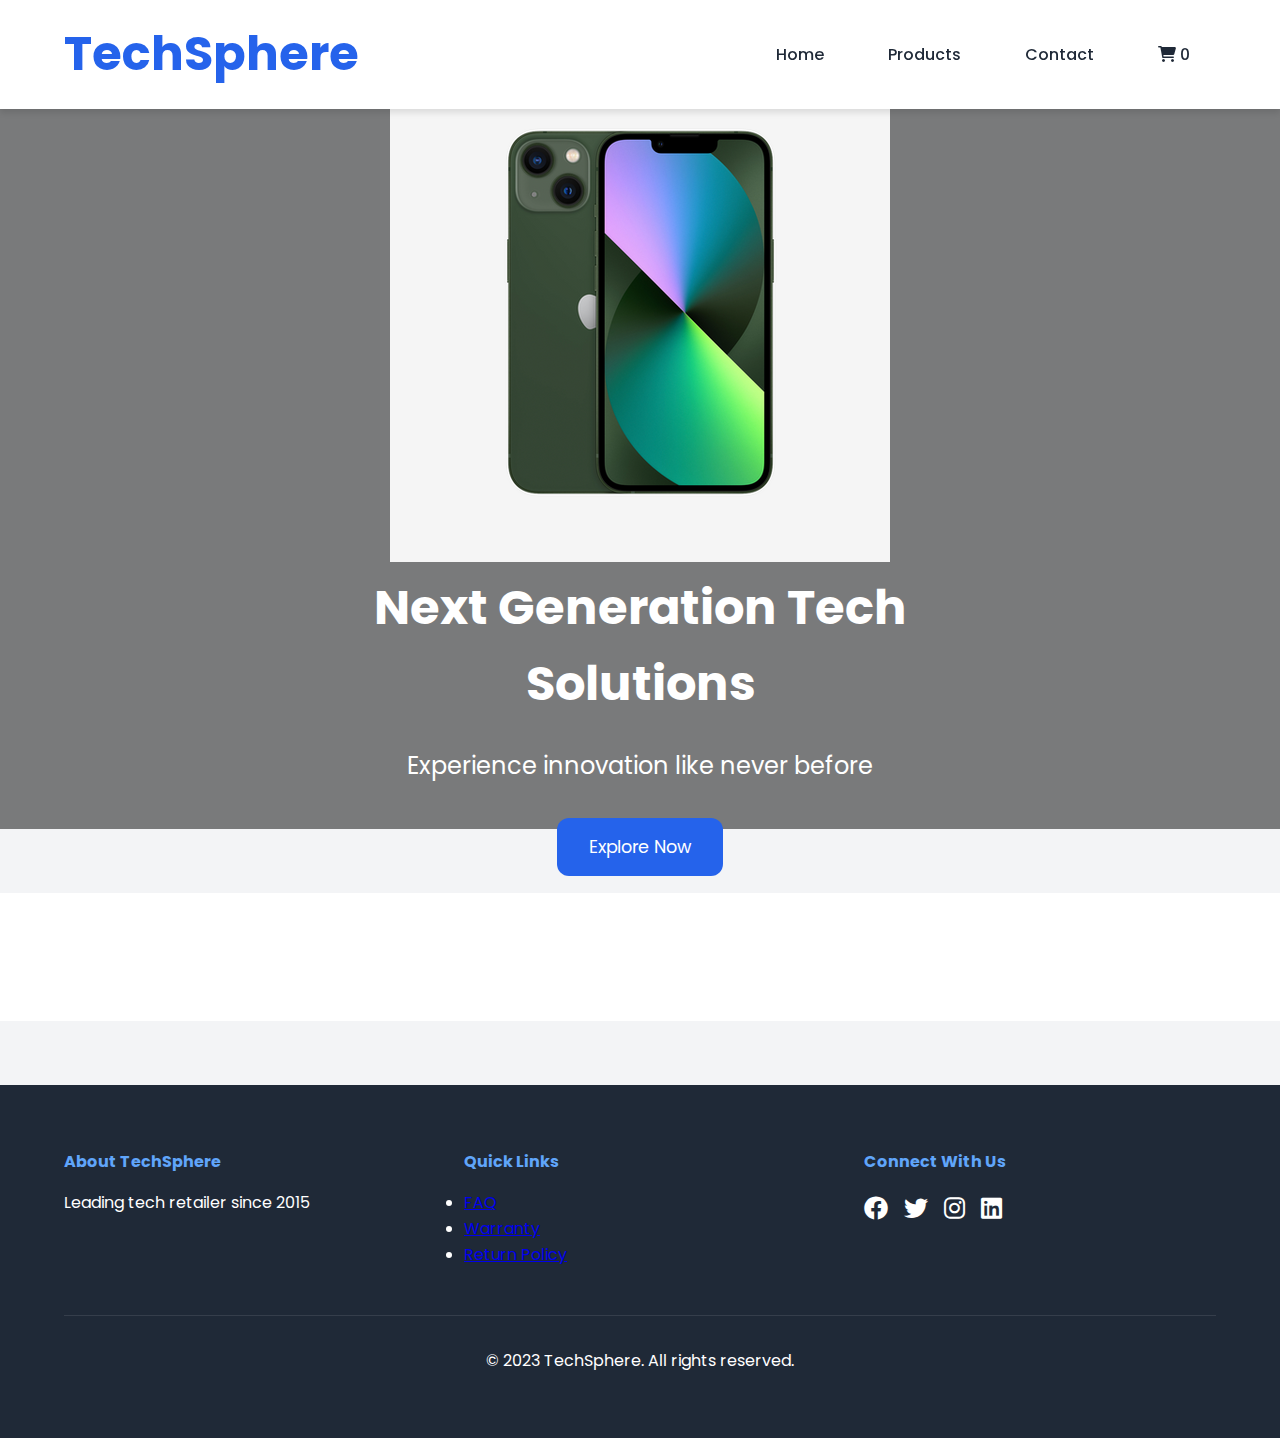
<file: index.html>
<!DOCTYPE html>
<html lang="en">
<head>
    <meta charset="UTF-8">
    <meta name="viewport" content="width=device-width, initial-scale=1.0">
    <title>TechSphere - Premium Tech Solutions</title>
    <link rel="stylesheet" href="https://cdnjs.cloudflare.com/ajax/libs/font-awesome/6.0.0/css/all.min.css">
    <link href="https://fonts.googleapis.com/css2?family=Poppins:wght@300;400;500;600;700&display=swap" rel="stylesheet">
    <link rel="stylesheet" href="styles.css">
</head>
<body>
    <!-- Student Name: John Doe | ID: STU12345 -->
    <header class="sticky-header">
        <nav class="navbar">
            <div class="logo">
                <h1>TechSphere</h1>
            </div>
            <ul class="nav-menu">
                <li><a href="index.html" class="active">Home</a></li>
                <li><a href="products.html">Products</a></li>
                <li><a href="contact.html">Contact</a></li>
                <li><a href="#" onclick="showCart()">
                    <i class="fas fa-shopping-cart"></i> 
                    <span id="cartCount">0</span>
                    <!-- Shop Token Added -->
                    <span id="shopToken" style="margin-left: 10px;"></span>
                </a></li>
            </ul>
        </nav>
    </header>

    <main>
        <section class="hero">
            <div class="hero-content">
                <!-- Added Hero Image -->
                <div class="hero-image">
                    <img src="iPhone131_COLOR-GREEN_CAPACITY-ALL_533x.png" alt="Tech Products">
                </div>
                <div class="hero-text">
                    <h2>Next Generation Tech Solutions</h2>
                    <p>Experience innovation like never before</p>
                    <button class="cta-button" onclick="exploreProducts()">Explore Now</button>
                </div>
            </div>
        </section>

        <section class="features">
            <!-- ... (existing feature cards) ... -->
        </section>
    </main>

    <!-- ... (existing footer) ... -->

    <script src="script.js"></script>
    <script>
        // Shop Token Counter
        let tokenCount = 0;
        const tokenElement = document.getElementById('shopToken');
        
        setInterval(() => {
            tokenCount += 1;
            tokenElement.textContent = `Tokens: ${tokenCount}`;
        }, 10000);
    </script>
    <footer class="main-footer">
        <div class="footer-content">
            <div class="footer-section">
                <h4>About TechSphere</h4>
                <p>Leading tech retailer since 2015</p>
            </div>
            <div class="footer-section">
                <h4>Quick Links</h4>
                <ul>
                    <li><a href="#">FAQ</a></li>
                    <li><a href="#">Warranty</a></li>
                    <li><a href="#">Return Policy</a></li>
                </ul>
            </div>
            <div class="footer-section">
                <h4>Connect With Us</h4>
                <div class="social-icons">
                    <a href="#"><i class="fab fa-facebook"></i></a>
                    <a href="#"><i class="fab fa-twitter"></i></a>
                    <a href="#"><i class="fab fa-instagram"></i></a>
                    <a href="#"><i class="fab fa-linkedin"></i></a>
                </div>
            </div>
        </div>
        <div class="footer-bottom">
            <p>&copy; 2023 TechSphere. All rights reserved.</p>
        </div>
    </footer>
</body>
</html>
</file>
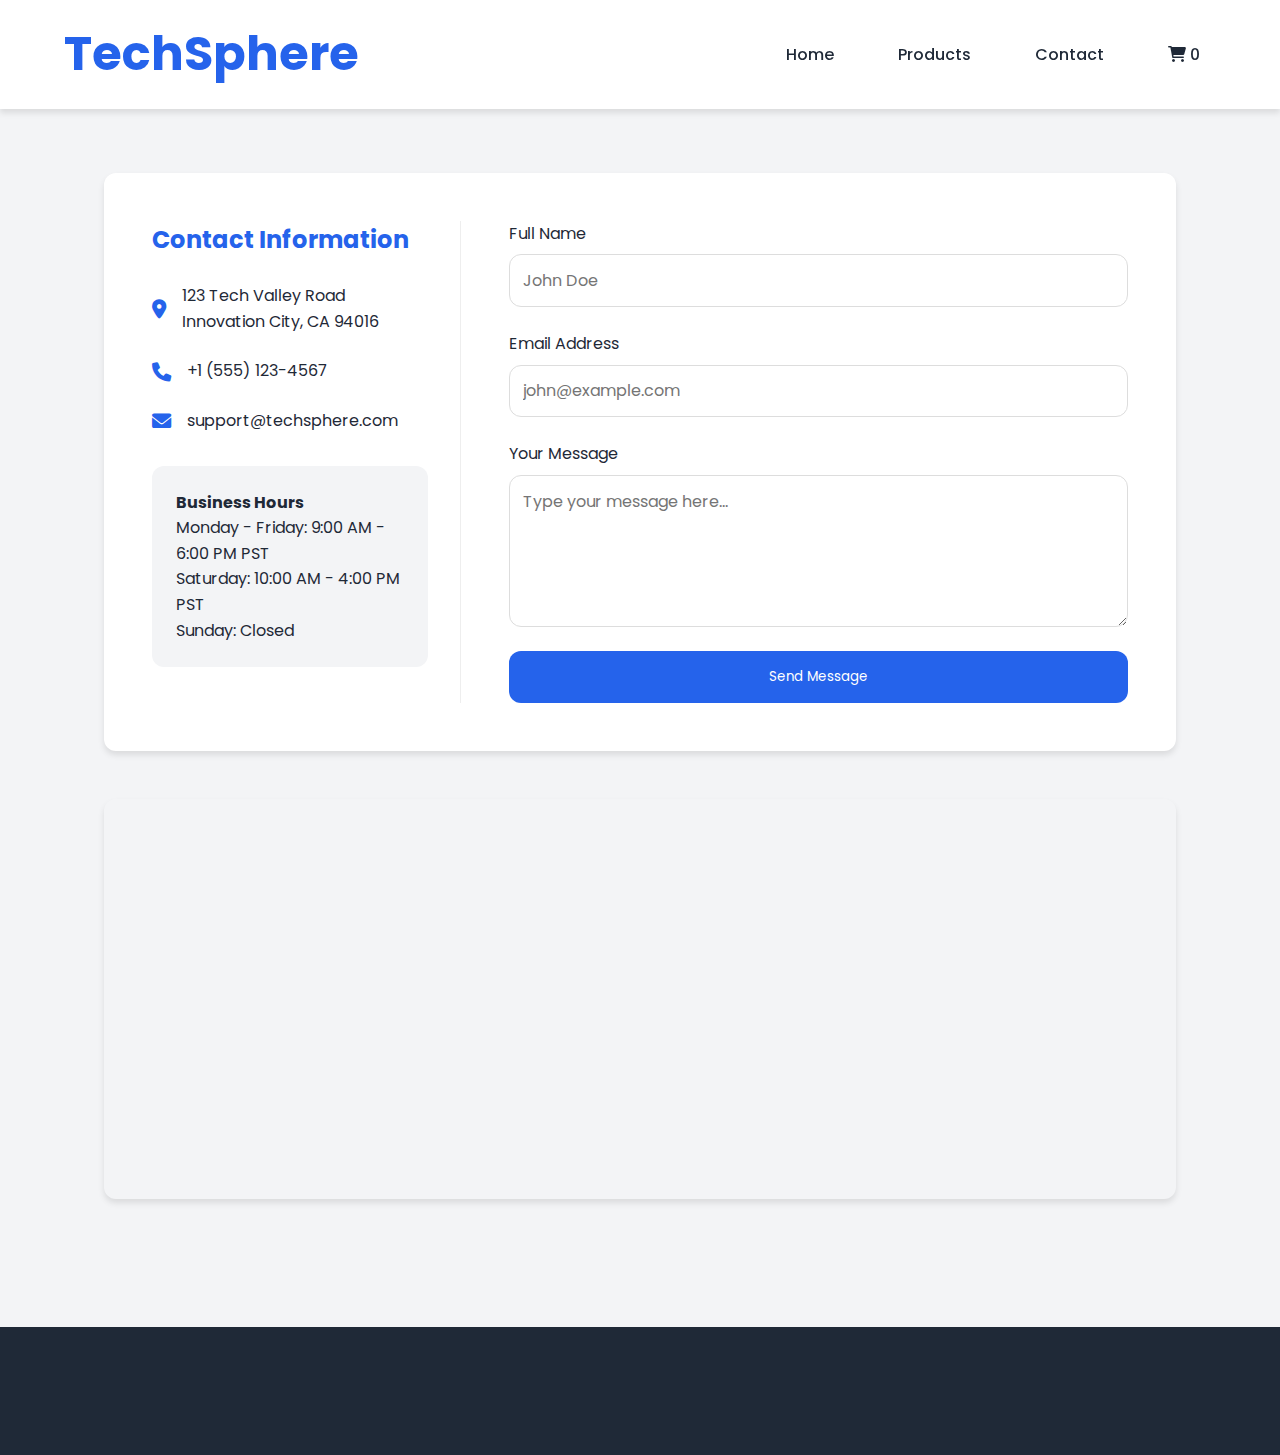
<file: contact.html>
<!DOCTYPE html>
<html lang="en">
<head>
    <meta charset="UTF-8">
    <meta name="viewport" content="width=device-width, initial-scale=1.0">
    <title>Contact TechSphere</title>
    <link rel="stylesheet" href="https://cdnjs.cloudflare.com/ajax/libs/font-awesome/6.0.0/css/all.min.css">
    <link href="https://fonts.googleapis.com/css2?family=Poppins:wght@300;400;500;600;700&display=swap" rel="stylesheet">
    <link rel="stylesheet" href="styles.css">
</head>
<body>
    <!-- Student Name: John Doe | ID: STU12345 -->
    <header class="sticky-header">
        <nav class="navbar">
            <div class="logo">
                <h1>TechSphere</h1>
            </div>
            <ul class="nav-menu">
                <li><a href="index.html">Home</a></li>
                <li><a href="products.html">Products</a></li>
                <li><a href="contact.html" class="active">Contact</a></li>
                <li><a href="#" onclick="showCart()"><i class="fas fa-shopping-cart"></i> <span id="cartCount">0</span></a></li>
            </ul>
        </nav>
    </header>

    <main class="contact-main">
        <div class="contact-container">
            <div class="contact-info">
                <h2>Contact Information</h2>
                <div class="contact-detail">
                    <i class="fas fa-map-marker-alt"></i>
                    <p>123 Tech Valley Road<br>Innovation City, CA 94016</p>
                </div>
                <div class="contact-detail">
                    <i class="fas fa-phone"></i>
                    <p>+1 (555) 123-4567</p>
                </div>
                <div class="contact-detail">
                    <i class="fas fa-envelope"></i>
                    <p>support@techsphere.com</p>
                </div>

                <div class="business-hours">
                    <h4>Business Hours</h4>
                    <p>Monday - Friday: 9:00 AM - 6:00 PM PST</p>
                    <p>Saturday: 10:00 AM - 4:00 PM PST</p>
                    <p>Sunday: Closed</p>
                </div>
            </div>

            <form class="contact-form" id="contactForm">
                <div class="form-group">
                    <label for="name">Full Name</label>
                    <input type="text" id="name" class="form-input" placeholder="John Doe" required>
                </div>
                <div class="form-group">
                    <label for="email">Email Address</label>
                    <input type="email" id="email" class="form-input" placeholder="john@example.com" required>
                </div>
                <div class="form-group">
                    <label for="message">Your Message</label>
                    <textarea id="message" class="form-input" rows="5" placeholder="Type your message here..." required></textarea>
                </div>
                <button type="submit" class="submit-btn" onclick="submitForm(event)">Send Message</button>
            </form>
        </div>

        <div class="map-container">
            <iframe src="https://www.google.com/maps/embed?pb=!1m18!1m12!1m3!1d3153.75823457096!2d-122.4194155846822!3d37.77492977975925!2m3!1f0!2f0!3f0!3m2!1i1024!2i768!4f13.1!3m3!1m2!1s0x8085809c6c8f4459%3A0xb10ed6d9b5050fa5!2sGolden%20Gate%20Bridge!5e0!3m2!1sen!2sus!4v1623456789012!5m2!1sen!2sus" 
                    width="100%" 
                    height="100%" 
                    style="border:0;" 
                    allowfullscreen="" 
                    loading="lazy">
            </iframe>
        </div>
    </main>

    <footer class="main-footer">
        <!-- Footer content same as index.html -->
    </footer>

    <script src="script.js"></script>
</body>
</html>
</file>
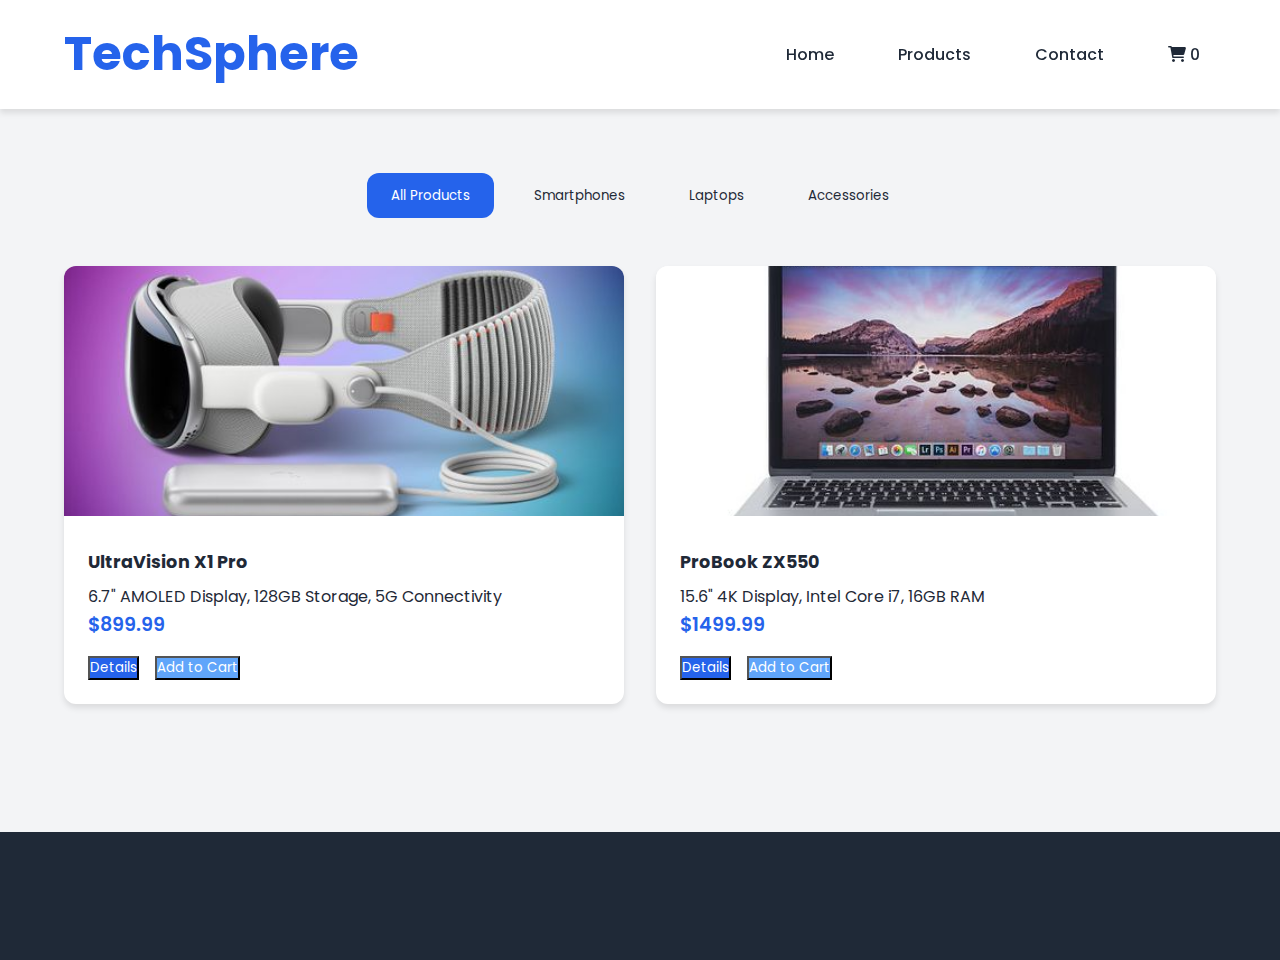
<file: products.html>
<!DOCTYPE html>
<html lang="en">
<head>
    <meta charset="UTF-8">
    <meta name="viewport" content="width=device-width, initial-scale=1.0">
    <title>TechSphere - Products</title>
    <link rel="stylesheet" href="https://cdnjs.cloudflare.com/ajax/libs/font-awesome/6.0.0/css/all.min.css">
    <link href="https://fonts.googleapis.com/css2?family=Poppins:wght@300;400;500;600;700&display=swap" rel="stylesheet">
    <link rel="stylesheet" href="styles.css">
</head>
<body>
    <!-- Student Name: John Doe | ID: STU12345 -->
    <header class="sticky-header">
        <nav class="navbar">
            <div class="logo">
                <h1>TechSphere</h1>
            </div>
            <ul class="nav-menu">
                <li><a href="index.html">Home</a></li>
                <li><a href="products.html" class="active">Products</a></li>
                <li><a href="contact.html">Contact</a></li>
                <li><a href="#" onclick="showCart()"><i class="fas fa-shopping-cart"></i> <span id="cartCount">0</span></a></li>
            </ul>
        </nav>
    </header>

    <main class="products-main">
        <div class="product-filters">
            <button class="filter-btn active" onclick="filterProducts('all')">All Products</button>
            <button class="filter-btn" onclick="filterProducts('mobile')">Smartphones</button>
            <button class="filter-btn" onclick="filterProducts('laptop')">Laptops</button>
            <button class="filter-btn" onclick="filterProducts('accessories')">Accessories</button>
        </div>

        <div class="product-grid">
            <!-- Mobile Products -->
            <div class="product-card mobile">
                <img src="visionpro.jpg" alt="Smartphone" class="product-image">
                <div class="product-info">
                    <h3 class="product-title">UltraVision X1 Pro</h3>
                    <p class="product-description">6.7" AMOLED Display, 128GB Storage, 5G Connectivity</p>
                    <p class="product-price">$899.99</p>
                    <div class="product-actions">
                        <button class="detail-btn" onclick="showProductDetail('mobile1')">Details</button>
                        <button class="cart-btn" onclick="addToCart('UltraVision X1 Pro')">Add to Cart</button>
                    </div>
                </div>
            </div>

            <!-- Laptop Products -->
            <div class="product-card laptop">
                <img src="macbook-pro-retina-with-yosemite-5-on-the-screen.jpg" alt="Laptop" class="product-image">
                <div class="product-info">
                    <h3 class="product-title">ProBook ZX550</h3>
                    <p class="product-description">15.6" 4K Display, Intel Core i7, 16GB RAM</p>
                    <p class="product-price">$1499.99</p>
                    <div class="product-actions">
                        <button class="detail-btn" onclick="showProductDetail('laptop1')">Details</button>
                        <button class="cart-btn" onclick="addToCart('ProBook ZX550')">Add to Cart</button>
                    </div>
                </div>
            </div>

            <!-- More Products -->
        </div>
    </main>

    <footer class="main-footer">
        <!-- Footer content same as index.html -->
    </footer>

    <script src="script.js"></script>
</body>
</html>
</file>
<file: styles.css>
:root {
    --primary: #2563eb;
    --primary-dark: #1e40af;
    --accent: #60a5fa;
    --text: #1f2937;
    --light: #f3f4f6;
    --shadow: 0 4px 6px rgba(0, 0, 0, 0.1);
    --radius: 12px;
    --transition: all 0.3s ease;
}

* {
    margin: 0;
    padding: 0;
    box-sizing: border-box;
    font-family: 'Poppins', sans-serif;
}

body {
    line-height: 1.6;
    color: var(--text);
    background: var(--light);
}

/* Header Styles */
.sticky-header {
    position: sticky;
    top: 0;
    z-index: 1000;
    background: rgba(255, 255, 255, 0.98);
    backdrop-filter: blur(10px);
    box-shadow: var(--shadow);
}

.navbar {
    display: flex;
    justify-content: space-between;
    align-items: center;
    padding: 1rem 5%;
    max-width: 1400px;
    margin: 0 auto;
}

.logo {
    font-size: 1.5rem;
    font-weight: 700;
    color: var(--primary);
}

.nav-menu {
    display: flex;
    gap: 2rem;
    list-style: none;
}

.nav-menu a {
    text-decoration: none;
    color: var(--text);
    font-weight: 500;
    padding: 0.5rem 1rem;
    border-radius: var(--radius);
    transition: var(--transition);
}

.nav-menu a:hover {
    color: var(--primary);
    background: rgba(37, 99, 235, 0.1);
}

/* Products Page Specific Styles */
.products-main {
    padding: 4rem 5%;
}

.product-filters {
    display: flex;
    gap: 1rem;
    justify-content: center;
    margin-bottom: 3rem;
}

.filter-btn {
    padding: 0.8rem 1.5rem;
    border: none;
    border-radius: var(--radius);
    background: var(--light);
    color: var(--text);
    cursor: pointer;
    transition: var(--transition);
}

.filter-btn.active {
    background: var(--primary);
    color: white;
}

.product-grid {
    display: grid;
    grid-template-columns: repeat(auto-fit, minmax(300px, 1fr));
    gap: 2rem;
}

.product-card {
    background: white;
    border-radius: var(--radius);
    overflow: hidden;
    box-shadow: var(--shadow);
    transition: var(--transition);
    position: relative;
}

.product-card:hover {
    transform: translateY(-5px);
}

.product-image {
    height: 250px;
    object-fit: cover;
    width: 100%;
}

.product-info {
    padding: 1.5rem;
}

.product-title {
    font-size: 1.1rem;
    margin-bottom: 0.5rem;
}

.product-price {
    color: var(--primary);
    font-weight: 600;
    font-size: 1.2rem;
    margin-bottom: 1rem;
}

.product-actions {
    display: flex;
    gap: 1rem;
}

.detail-btn {
    background: var(--primary);
    color: white;
}

.cart-btn {
    background: var(--accent);
    color: white;
}

/* Contact Page Specific Styles */
.contact-main {
    padding: 4rem 5%;
    max-width: 1200px;
    margin: 0 auto;
}

.contact-container {
    display: grid;
    grid-template-columns: 1fr 2fr;
    gap: 3rem;
    background: white;
    border-radius: var(--radius);
    box-shadow: var(--shadow);
    padding: 3rem;
}

.contact-info {
    padding-right: 2rem;
    border-right: 1px solid #eee;
}

.contact-info h2 {
    margin-bottom: 1.5rem;
    color: var(--primary);
}

.contact-detail {
    display: flex;
    align-items: center;
    gap: 1rem;
    margin-bottom: 1.5rem;
}

.contact-detail i {
    font-size: 1.2rem;
    color: var(--primary);
}

.business-hours {
    margin-top: 2rem;
    padding: 1.5rem;
    background: var(--light);
    border-radius: var(--radius);
}

.contact-form {
    display: flex;
    flex-direction: column;
    gap: 1.5rem;
}

.form-group {
    display: flex;
    flex-direction: column;
    gap: 0.5rem;
}

.form-input {
    padding: 0.8rem;
    border: 1px solid #ddd;
    border-radius: var(--radius);
    font-size: 1rem;
}

.form-input:focus {
    outline: none;
    border-color: var(--primary);
}

.submit-btn {
    background: var(--primary);
    color: white;
    padding: 1rem;
    border: none;
    border-radius: var(--radius);
    cursor: pointer;
    transition: var(--transition);
}

.submit-btn:hover {
    background: var(--primary-dark);
}

.map-container {
    margin-top: 3rem;
    height: 400px;
    border-radius: var(--radius);
    overflow: hidden;
    box-shadow: var(--shadow);
}

/* Footer Styles */
.main-footer {
    background: var(--text);
    color: white;
    padding: 4rem 5%;
    margin-top: 4rem;
}

.footer-content {
    display: grid;
    grid-template-columns: repeat(auto-fit, minmax(250px, 1fr));
    gap: 3rem;
    max-width: 1400px;
    margin: 0 auto;
}

.footer-section h4 {
    margin-bottom: 1rem;
    color: var(--accent);
}

.social-icons {
    display: flex;
    gap: 1rem;
    margin-top: 1rem;
}

.social-icons a {
    color: white;
    font-size: 1.5rem;
    transition: var(--transition);
}

.social-icons a:hover {
    color: var(--accent);
}

.footer-bottom {
    text-align: center;
    margin-top: 3rem;
    padding-top: 2rem;
    border-top: 1px solid rgba(255, 255, 255, 0.1);
}

/* Responsive Design */
@media (max-width: 768px) {
    .contact-container {
        grid-template-columns: 1fr;
    }

    .product-grid {
        grid-template-columns: 1fr;
    }

    .navbar {
        flex-direction: column;
        gap: 1rem;
    }
}
/* Hero Section */
.hero {
    height: 80vh;
    background: linear-gradient(rgba(0, 0, 0, 0.5), rgba(0, 0, 0, 0.5)),
                url('https://source.unsplash.com/1920x1080/?technology') center/cover;
    display: flex;
    align-items: center;
    justify-content: center;
    text-align: center;
    color: white;
    margin-bottom: 4rem;
}

.hero-content {
    max-width: 800px;
    padding: 2rem;
}

.hero h2 {
    font-size: 3rem;
    margin-bottom: 1.5rem;
}

.hero p {
    font-size: 1.5rem;
    margin-bottom: 2rem;
}

/* Features Section */
.features {
    display: grid;
    grid-template-columns: repeat(auto-fit, minmax(300px, 1fr));
    gap: 2rem;
    padding: 4rem 5%;
    background: white;
}

.feature-card {
    text-align: center;
    padding: 2rem;
    border-radius: var(--radius);
    background: var(--light);
    transition: var(--transition);
}

.feature-card:hover {
    transform: translateY(-5px);
    box-shadow: var(--shadow);
}

.feature-card i {
    font-size: 2.5rem;
    color: var(--primary);
    margin-bottom: 1rem;
}

/* Trending Products */
.trending-products {
    padding: 4rem 5%;
}

.section-title {
    text-align: center;
    margin-bottom: 3rem;
    font-size: 2rem;
    color: var(--text);
}

.product-showcase {
    display: grid;
    grid-template-columns: repeat(auto-fit, minmax(300px, 1fr));
    gap: 2rem;
}

/* CTA Button */
.cta-button {
    padding: 1rem 2rem;
    font-size: 1.1rem;
    background: var(--primary);
    color: white;
    border: none;
    border-radius: var(--radius);
    cursor: pointer;
    transition: var(--transition);
}

.cta-button:hover {
    background: var(--primary-dark);
    transform: translateY(-2px);
}
</file>
